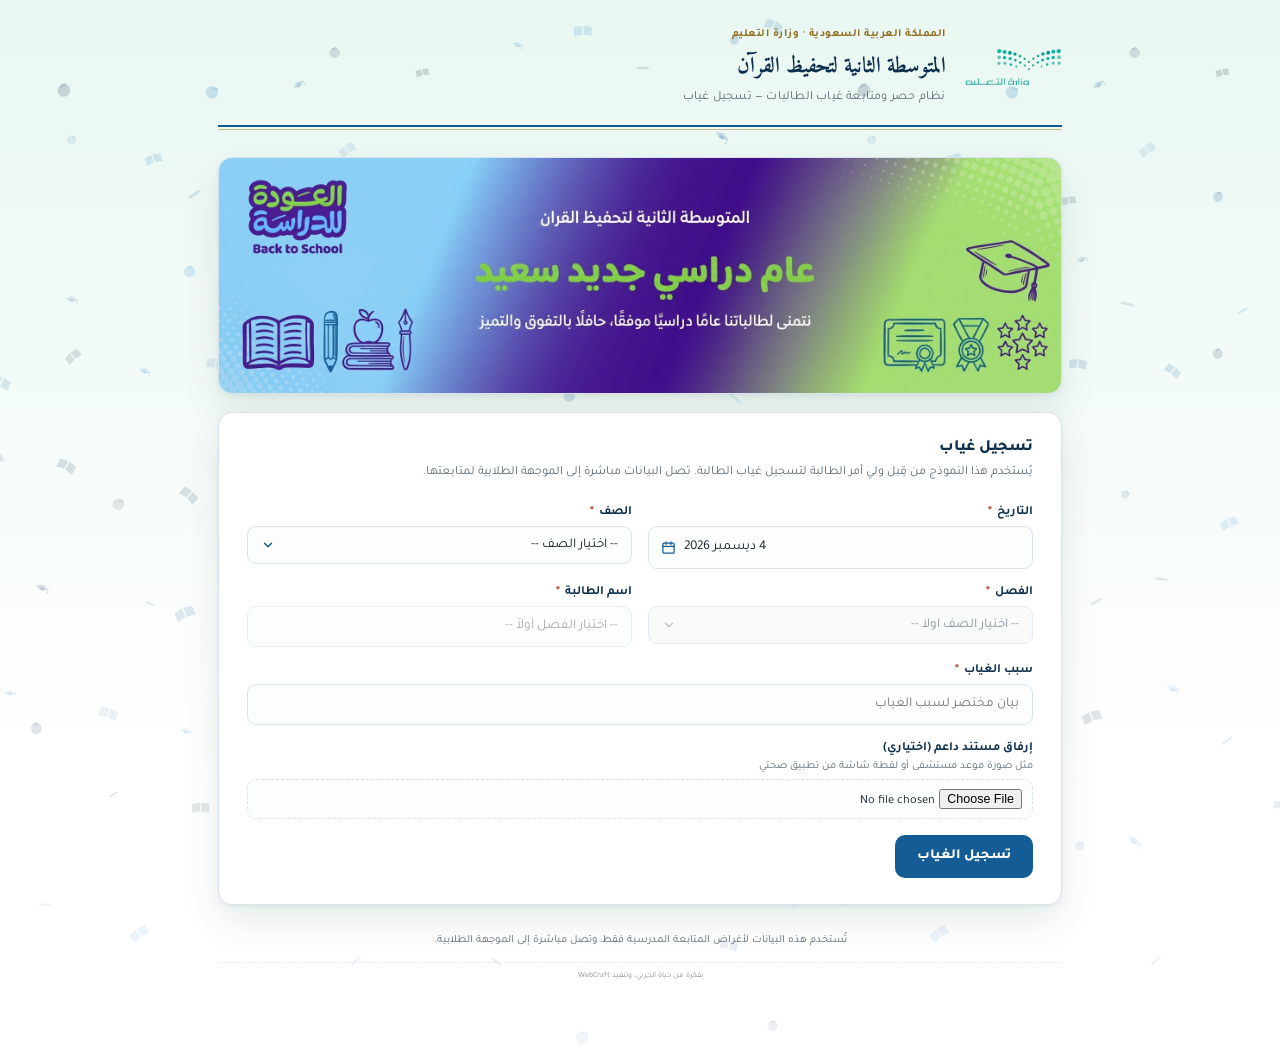
<file: index.html>
<!doctype html>
<html dir="rtl" lang="ar">
<head>
<meta charset="UTF-8" />
<meta name="viewport" content="width=device-width, initial-scale=1" />
<title>تسجيل غياب — المتوسطة الثانية لتحفيظ القرآن</title>
<link rel="stylesheet" href="style.css" />
</head>
<body>
<div class="shell">

  <div class="letterhead">
    <div class="letterhead-row">
      <div class="logo-slot">
        <img src="moe-logo.png" alt="شعار وزارة التعليم" onerror="this.style.display='none'; this.parentElement.classList.add('logo-missing');" />
        <span class="logo-fallback">شعار الوزارة</span>
      </div>
      <div class="letterhead-text">
        <div class="kicker">المملكة العربية السعودية · وزارة التعليم</div>
        <h1>المتوسطة الثانية لتحفيظ القرآن</h1>
        <p>نظام حصر ومتابعة غياب الطالبات — تسجيل غياب</p>
      </div>
    </div>
  </div>

  <div class="banner">
    <img src="banner.jpg" alt="إعلان" onerror="this.style.display='none'; this.parentElement.classList.add('banner-missing');" />
    <div class="banner-fallback">
      لإضافة إعلان أو صورة تهنئة (مثل العودة للمدارس أو اليوم الوطني)، ارفعي صورة باسم <code>banner.jpg</code> في نفس مجلد الملفات — تظهر هنا تلقائيًا بدون أي تعديل على الكود.
    </div>
  </div>

  <div class="card">
    <p class="card-title">تسجيل غياب</p>
    <p class="card-sub">يُستخدم هذا النموذج من قِبل ولي أمر الطالبة لتسجيل غياب الطالبة. تصل البيانات مباشرة إلى الموجهة الطلابية لمتابعتها.</p>

    <form id="absenceForm">
      <div class="grid-2">
        <div class="field">
          <label>التاريخ <span class="req">*</span></label>
          <div class="date-wrap">
            <input type="date" id="f-date" required />
            <span class="date-display" id="f-date-display"></span>
          </div>
        </div>
        <div class="field">
          <label>الصف <span class="req">*</span></label>
          <select id="f-grade" required>
            <option value="" disabled selected>-- اختيار الصف --</option>
            <option>الأول متوسط</option>
            <option>الثاني متوسط</option>
            <option>الثالث متوسط</option>
          </select>
        </div>
      </div>

      <div class="grid-2">
        <div class="field">
          <label>الفصل <span class="req">*</span></label>
          <select id="f-section" required disabled>
            <option value="" disabled selected>-- اختيار الصف أولاً --</option>
          </select>
        </div>
        <div class="field">
          <label>اسم الطالبة <span class="req">*</span></label>
          <div class="autocomplete-wrap">
            <input type="text" id="f-name" placeholder="-- اختيار الفصل أولاً --" autocomplete="off" disabled required />
            <ul class="autocomplete-list" id="f-name-list" hidden></ul>
          </div>
        </div>
      </div>

      <div class="field">
        <label>سبب الغياب <span class="req">*</span></label>
        <input type="text" id="f-reason" placeholder="بيان مختصر لسبب الغياب" required />
      </div>

      <div class="field">
        <label>إرفاق مستند داعم (اختياري)</label>
        <div class="hint">مثل صورة موعد مستشفى أو لقطة شاشة من تطبيق صحتي</div>
        <input type="file" id="f-file" accept="image/*,.pdf" />
      </div>

      <button type="submit" class="btn btn-primary" id="submitBtn">تسجيل الغياب</button>
      <div class="msg" id="formMsg"></div>
    </form>
  </div>

  <p class="footer-note">تُستخدم هذه البيانات لأغراض المتابعة المدرسية فقط، وتصل مباشرة إلى الموجهة الطلابية.</p>
  <p class="credit-line">بفكرة من حياة الحربي، وتنفيذ WebCraft</p>

</div>

<script src="students-data.js"></script>
<script>
  const APPS_SCRIPT_URL = "https://script.google.com/macros/s/AKfycbyKs6PFHj0TvR7MO9CaIAAigOxrbRRjBGvJsSbyWuMXu9aQC3a-05NVF-RVD-i2Nadb/exec";

  /* ---------- Date field: custom display (see style.css .date-wrap) ---------- */
  const dateInput = document.getElementById('f-date');
  const dateDisplay = document.getElementById('f-date-display');
  const ARABIC_MONTHS = ['يناير','فبراير','مارس','أبريل','مايو','يونيو','يوليو','أغسطس','سبتمبر','أكتوبر','نوفمبر','ديسمبر'];
  function updateDateDisplay(){
    const val = dateInput.value;
    if(!val){ dateDisplay.textContent = ''; return; }
    const [y, m, d] = val.split('-').map(Number);
    dateDisplay.textContent = `${d} ${ARABIC_MONTHS[m - 1]} ${y}`;
  }
  dateInput.addEventListener('input', updateDateDisplay);
  dateInput.addEventListener('change', updateDateDisplay);
  dateInput.value = new Date().toISOString().slice(0,10);
  updateDateDisplay();

  const SECTIONS_MAP = {
    'الأول متوسط': ['١', '٢'],
    'الثاني متوسط': ['١', '٢'],
    'الثالث متوسط': ['١', '٢']
  };
  const gradeSelect = document.getElementById('f-grade');
  const sectionSelect = document.getElementById('f-section');

  /* ---------- Name field: searchable autocomplete ---------- */
  const nameInput = document.getElementById('f-name');
  const nameList = document.getElementById('f-name-list');
  let currentNames = [];
  let activeIndex = -1;

  // normalize for friendlier matching: ignore alef/hamza & ta-marbuta variants
  function normalizeAr(s){
    return (s || '')
      .replace(/[أإآٱ]/g, 'ا')
      .replace(/ة/g, 'ه')
      .replace(/ى/g, 'ي')
      .trim();
  }

  function closeNameList(){
    nameList.hidden = true;
    nameList.innerHTML = '';
    activeIndex = -1;
  }

  function renderNameList(query){
    const nq = normalizeAr(query);
    const matches = nq
      ? currentNames.filter(n => normalizeAr(n).includes(nq))
      : currentNames;

    if(!matches.length){
      nameList.innerHTML = '<li class="autocomplete-empty">لا يوجد اسم مطابق</li>';
      nameList.hidden = false;
      activeIndex = -1;
      return;
    }

    nameList.innerHTML = matches.map((n, i) =>
      `<li role="option" data-name="${n.replace(/"/g,'&quot;')}" class="${i === activeIndex ? 'active' : ''}">${n}</li>`
    ).join('');
    nameList.hidden = false;
  }

  function selectName(name){
    nameInput.value = name;
    closeNameList();
    // optional convenience: auto-fill the matching "الفصل" if known
    const hint = (typeof STUDENT_SECTION_HINT !== 'undefined') ? STUDENT_SECTION_HINT[gradeSelect.value] : null;
    if(hint && hint[name] && sectionSelect && !sectionSelect.disabled){
      sectionSelect.value = hint[name];
    }
  }

  gradeSelect.addEventListener('change', () => {
    const sections = SECTIONS_MAP[gradeSelect.value] || [];
    sectionSelect.innerHTML = '<option value="" disabled selected>-- اختيار الفصل --</option>' +
      sections.map(s => `<option value="${s}">فصل ${s}</option>`).join('');
    sectionSelect.disabled = false;

    currentNames = (typeof STUDENTS_BY_GRADE !== 'undefined' && STUDENTS_BY_GRADE[gradeSelect.value]) || [];
    nameInput.value = '';
    nameInput.disabled = true;
    nameInput.placeholder = '-- اختيار الفصل أولاً --';
    closeNameList();
  });

  sectionSelect.addEventListener('change', () => {
    if(sectionSelect.value){
      nameInput.disabled = false;
      nameInput.placeholder = 'اكتب اسم الطالبة للبحث';
    }
  });

  nameInput.addEventListener('input', () => {
    activeIndex = -1;
    renderNameList(nameInput.value);
  });
  nameInput.addEventListener('focus', () => {
    if(!nameInput.disabled) renderNameList(nameInput.value);
  });

  nameList.addEventListener('mousedown', (e) => {
    const li = e.target.closest('li[data-name]');
    if(li) selectName(li.dataset.name);
  });

  nameInput.addEventListener('keydown', (e) => {
    if(nameList.hidden) return;
    const items = Array.from(nameList.querySelectorAll('li[data-name]'));
    if(!items.length) return;

    if(e.key === 'ArrowDown'){
      e.preventDefault();
      activeIndex = (activeIndex + 1) % items.length;
      renderNameList(nameInput.value);
    }else if(e.key === 'ArrowUp'){
      e.preventDefault();
      activeIndex = (activeIndex - 1 + items.length) % items.length;
      renderNameList(nameInput.value);
    }else if(e.key === 'Enter'){
      if(activeIndex >= 0){
        e.preventDefault();
        selectName(items[activeIndex].dataset.name);
      }
    }else if(e.key === 'Escape'){
      closeNameList();
    }
  });

  document.addEventListener('click', (e) => {
    if(!e.target.closest('.autocomplete-wrap')) closeNameList();
  });

  function fileToBase64(file){
    return new Promise((resolve, reject) => {
      const reader = new FileReader();
      reader.onload = () => resolve(reader.result.split(',')[1]);
      reader.onerror = () => reject(new Error('تعذّرت قراءة الملف'));
      reader.readAsDataURL(file);
    });
  }

  const form = document.getElementById('absenceForm');
  const submitBtn = document.getElementById('submitBtn');
  const formMsg = document.getElementById('formMsg');

  form.addEventListener('submit', async (e) => {
    e.preventDefault();
    formMsg.className = 'msg';

    const payload = {
      date: document.getElementById('f-date').value,
      grade: document.getElementById('f-grade').value,
      section: document.getElementById('f-section').value.trim(),
      studentName: document.getElementById('f-name').value.trim(),
      reason: document.getElementById('f-reason').value.trim(),
      fileBase64: '', fileName: '', fileMime: ''
    };

    const fileInput = document.getElementById('f-file');
    if(fileInput.files && fileInput.files[0]){
      try{
        const file = fileInput.files[0];
        payload.fileBase64 = await fileToBase64(file);
        payload.fileName = file.name;
        payload.fileMime = file.type || 'application/octet-stream';
      }catch(err){
        formMsg.textContent = 'تعذّرت قراءة الملف المرفق، حاول مرة أخرى أو تابع بدون إرفاق.';
        formMsg.classList.add('show','err');
        return;
      }
    }

    submitBtn.disabled = true;
    submitBtn.textContent = 'جارٍ الحفظ...';

    try{
      const res = await fetch(APPS_SCRIPT_URL, {
        method: 'POST',
        headers: { 'Content-Type': 'text/plain;charset=utf-8' },
        body: JSON.stringify(payload)
      });
      const result = await res.json();

      if(result.status === 'duplicate'){
        formMsg.textContent = 'هذا الغياب مسجَّل مسبقًا لنفس الطالبة في نفس التاريخ.';
        formMsg.classList.add('show','err');
        return;
      }
      if(result.status !== 'ok'){
        formMsg.textContent = 'تعذّر حفظ البيانات. يرجى المحاولة مرة أخرى.';
        formMsg.classList.add('show','err');
        return;
      }

      formMsg.textContent = 'تم تسجيل الغياب بنجاح. شكرًا للتعاون.';
      formMsg.classList.add('show','ok');
      form.reset();
      dateInput.value = new Date().toISOString().slice(0,10);
      updateDateDisplay();
      sectionSelect.innerHTML = '<option value="" disabled selected>-- اختيار الصف أولاً --</option>';
      sectionSelect.disabled = true;
      nameInput.value = '';
      nameInput.disabled = true;
      nameInput.placeholder = '-- اختيار الفصل أولاً --';
      currentNames = [];
      closeNameList();
    }catch(err){
      formMsg.textContent = 'تعذّر إرسال البيانات. يرجى التحقق من الاتصال والمحاولة مرة أخرى.';
      formMsg.classList.add('show','err');
    }finally{
      submitBtn.disabled = false;
      submitBtn.textContent = 'تسجيل الغياب';
    }
  });
</script>
</body>
</html>
</file>
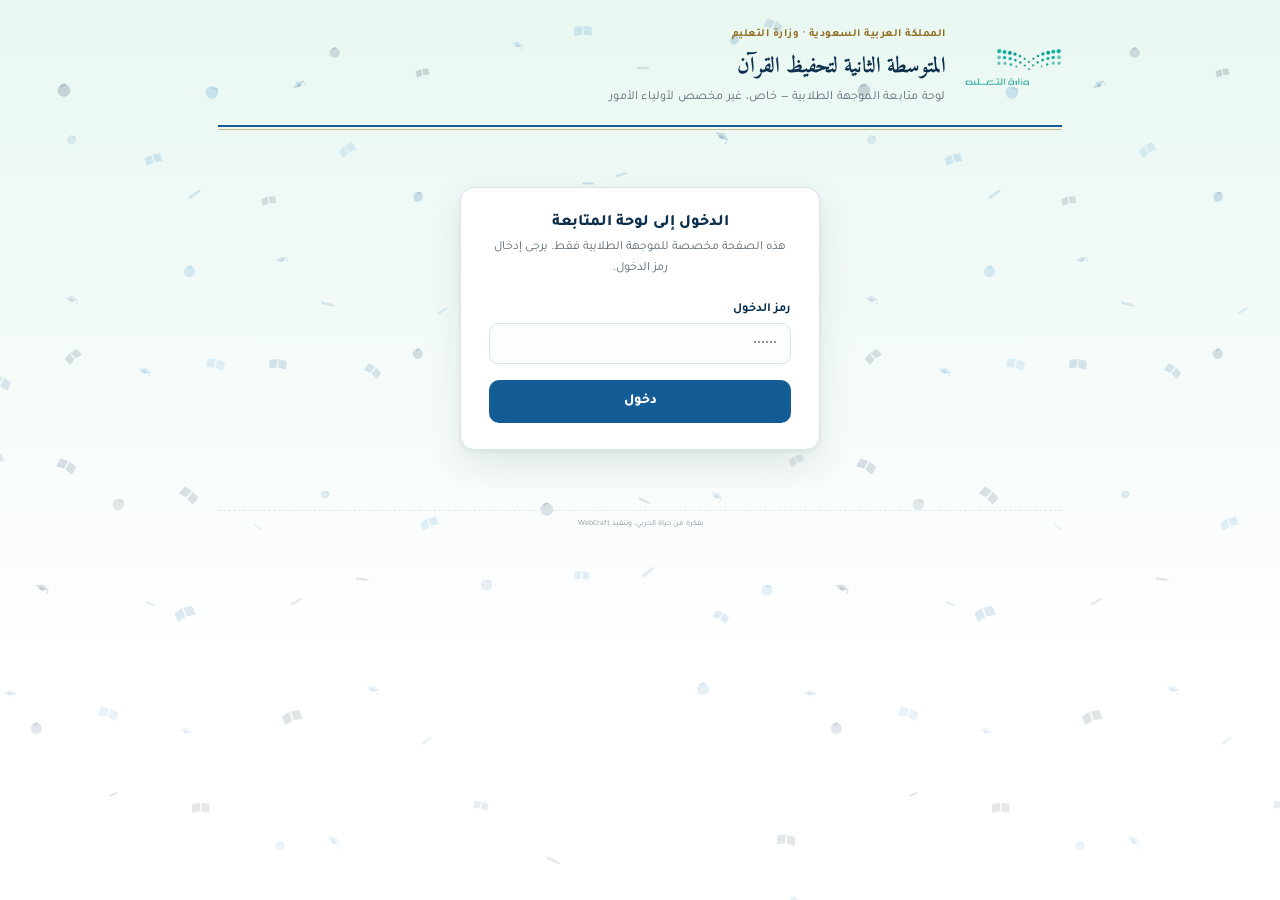
<file: dashboard.html>
<!doctype html>
<html dir="rtl" lang="ar">
<head>
<meta charset="UTF-8" />
<meta name="viewport" content="width=device-width, initial-scale=1" />
<title>لوحة المتابعة — المتوسطة الثانية لتحفيظ القرآن</title>
<link rel="stylesheet" href="style.css" />
<style>
  .stats-grid{ display:grid; grid-template-columns:repeat(4,1fr); gap:12px; margin-bottom:18px; }
  @media (max-width:700px){ .stats-grid{ grid-template-columns:repeat(2,1fr); } }
  .stat-card{ background:var(--paper); border:1px solid var(--line); border-radius:12px; padding:15px 17px; box-shadow:var(--shadow); }
  .stat-card .value{ font-size:24px; font-weight:800; color:var(--forest-900); }
  .stat-card .label{ font-size:11.5px; color:var(--ink-soft); margin-top:2px; }

  .filters-row{ display:flex; gap:10px; flex-wrap:wrap; margin-bottom:16px; }
  .filters-row input, .filters-row select{
    font-family:inherit; font-size:13px; padding:10px 12px; border-radius:9px;
    border:1px solid var(--line); background:var(--paper);
  }
  .filters-row input{ flex:1; min-width:180px; }

  .legend{ display:flex; gap:14px; flex-wrap:wrap; margin-bottom:16px; font-size:11.5px; color:var(--ink-soft); }
  .legend-item{ display:flex; align-items:center; gap:6px; }
  .dot{ width:9px; height:9px; border-radius:50%; display:inline-block; }
  .dot.g{ background:var(--green); } .dot.y{ background:var(--yellow); }
  .dot.o{ background:var(--orange); } .dot.r{ background:var(--red); }

  .empty-state{
    text-align:center; padding:44px 20px; color:var(--ink-soft);
    background: repeating-linear-gradient(var(--paper), var(--paper) 27px, #EEF6F3 28px);
    border:1px dashed var(--line); border-radius:14px;
  }
  .empty-state .big{ font-size:15px; font-weight:800; color:var(--forest-900); margin-bottom:6px; }
  .loading{ text-align:center; padding:40px; color:var(--ink-soft); font-size:13px; }

  .student-list{ display:flex; flex-direction:column; gap:10px; }
  .student-card{
    background:var(--paper); border:1px solid var(--line); border-radius:12px;
    border-right: 6px solid var(--status-color, var(--green));
    padding:15px 17px; box-shadow:var(--shadow);
  }
  .student-card-head{ display:flex; justify-content:space-between; align-items:flex-start; gap:10px; cursor:pointer; }
  .student-name{ font-size:14.5px; font-weight:800; color:var(--forest-900); }
  .student-meta{ font-size:12px; color:var(--ink-soft); margin-top:2px; }
  .status-badge{ display:flex; align-items:center; gap:6px; font-size:12px; font-weight:800; padding:5px 11px; border-radius:999px; white-space:nowrap; }
  .status-badge.g{ background:var(--green-bg); color:var(--green); }
  .status-badge.y{ background:var(--yellow-bg); color:var(--yellow); }
  .status-badge.o{ background:var(--orange-bg); color:var(--orange); }
  .status-badge.r{ background:var(--red-bg); color:var(--red); }

  .counts-row{ display:flex; gap:8px; flex-wrap:wrap; margin-top:10px; }
  .count-pill{ font-size:11.5px; background:#EFF6F3; border:1px solid var(--line); padding:4px 10px; border-radius:999px; color:var(--ink-soft); }
  .count-pill b{ color:var(--ink); }

  .details-panel{ display:none; margin-top:12px; padding-top:12px; border-top:1px dashed var(--line); }
  .details-panel.open{ display:block; }
  .history-item{ font-size:12px; padding:8px 0; border-bottom:1px solid #EEF3F1; }
  .history-item:last-child{ border-bottom:none; }
  .history-item .h-top{ display:flex; justify-content:space-between; align-items:center; font-weight:700; }
  .history-item .h-actions{ display:flex; align-items:center; gap:8px; font-weight:400; }
  .history-item .h-reason{ color:var(--ink-soft); margin-top:2px; }
  .history-item a{ color:var(--forest-500); font-weight:700; }
  .delete-btn{
    font-family:inherit; font-size:10.5px; color:var(--red); background:none;
    border:1px solid var(--red-bg); padding:3px 9px; border-radius:999px; cursor:pointer;
  }
  .delete-btn:hover{ background:var(--red-bg); }

  .toggle-caret{ font-size:11px; color:var(--ink-soft); margin-inline-start:6px; }
  .section-title{ font-size:13px; font-weight:800; color:var(--forest-900); margin:24px 0 10px; }

  .class-bars{ display:flex; flex-direction:column; gap:8px; }
  .class-bar-row{ display:flex; align-items:center; gap:10px; font-size:12.5px; }
  .class-bar-label{ width:130px; flex-shrink:0; color:var(--ink-soft); }
  .class-bar-track{ flex:1; background:#EEF3F1; border-radius:6px; height:10px; overflow:hidden; }
  .class-bar-fill{ height:100%; background:var(--gold); border-radius:6px; }
  .class-bar-count{ width:22px; text-align:left; font-weight:700; }

  .danger-zone{ margin-top:26px; text-align:center; }
  .danger-link{ font-size:11.5px; color:var(--ink-soft); background:none; border:none; cursor:pointer; text-decoration:underline; font-family:inherit; }
  .confirm-box{ display:none; margin-top:10px; background:var(--red-bg); border:1px solid #F1CFC6; border-radius:10px; padding:12px 14px; font-size:12.5px; color:var(--red); }
  .confirm-box.show{ display:block; }
  .confirm-box .actions{ display:flex; gap:8px; justify-content:center; margin-top:8px; }
  .confirm-box button{ font-family:inherit; font-size:12px; font-weight:700; padding:7px 15px; border-radius:8px; border:none; cursor:pointer; }
  .confirm-yes{ background:var(--red); color:#fff; }
  .confirm-no{ background:#fff; border:1px solid var(--line) !important; color:var(--ink); }

  .gate{ max-width:360px; margin: 60px auto; text-align:center; }
  .gate .field{ text-align:right; }
  .gate-msg{ font-size:12.5px; color:var(--red); margin-top:10px; display:none; }
  .gate-msg.show{ display:block; }
  .hidden{ display:none !important; }
</style>
</head>
<body>
<div class="shell">

  <div class="letterhead">
    <div class="letterhead-row">
      <div class="logo-slot">
        <img src="moe-logo.png" alt="شعار وزارة التعليم" onerror="this.style.display='none'; this.parentElement.classList.add('logo-missing');" />
        <span class="logo-fallback">شعار الوزارة</span>
      </div>
      <div class="letterhead-text">
        <div class="kicker">المملكة العربية السعودية · وزارة التعليم</div>
        <h1>المتوسطة الثانية لتحفيظ القرآن</h1>
        <p>لوحة متابعة الموجهة الطلابية — خاص، غير مخصص لأولياء الأمور</p>
      </div>
    </div>
  </div>

  <div class="card gate" id="gateCard">
    <p class="card-title">الدخول إلى لوحة المتابعة</p>
    <p class="card-sub">هذه الصفحة مخصصة للموجهة الطلابية فقط. يرجى إدخال رمز الدخول.</p>
    <div class="field">
      <label>رمز الدخول</label>
      <input type="text" id="pinInput" placeholder="••••••" />
    </div>
    <button class="btn btn-primary" id="gateBtn" style="width:100%;">دخول</button>
    <div class="gate-msg" id="gateMsg">رمز الدخول غير صحيح، يرجى المحاولة مرة أخرى.</div>
  </div>

  <div id="dashboardWrap" class="hidden">

    <div class="stats-grid" id="statsGrid">
      <div class="stat-card"><div class="value">—</div><div class="label">غياب اليوم</div></div>
      <div class="stat-card"><div class="value">—</div><div class="label">غياب هذا الأسبوع</div></div>
      <div class="stat-card"><div class="value">—</div><div class="label">غياب هذا الشهر</div></div>
      <div class="stat-card"><div class="value">—</div><div class="label">إجمالي الطالبات المسجَّلات</div></div>
    </div>

    <div class="legend">
      <span class="legend-item"><span class="dot g"></span> متابعة عادية (١–٢ يوم)</span>
      <span class="legend-item"><span class="dot y"></span> تحتاج انتباهًا (٣–٤ أيام)</span>
      <span class="legend-item"><span class="dot o"></span> تحتاج متابعة من الموجهة (٥–٩ أيام)</span>
      <span class="legend-item"><span class="dot r"></span> تحتاج إجراء عاجل (١٠ أيام فأكثر)</span>
    </div>

    <div class="filters-row">
      <input type="text" id="searchInput" placeholder="بحث باسم الطالبة..." />
      <select id="gradeFilter">
        <option value="">كل الصفوف</option>
        <option>الأول متوسط</option>
        <option>الثاني متوسط</option>
        <option>الثالث متوسط</option>
      </select>
      <select id="statusFilter">
        <option value="">كل الحالات</option>
        <option value="g">🟢 عادية</option>
        <option value="y">🟡 تحتاج انتباهًا</option>
        <option value="o">🟠 تحتاج متابعة</option>
        <option value="r">🔴 عاجلة</option>
      </select>
      <button class="btn btn-ghost" id="refreshBtn">↻ تحديث</button>
    </div>

    <div id="dashBody"><div class="loading">جارٍ تحميل البيانات...</div></div>

    <p class="section-title">الفصول الأكثر غيابًا</p>
    <div class="card" style="padding:16px 18px;">
      <div class="class-bars" id="classBars"><div class="loading" style="padding:10px;">...</div></div>
    </div>

    <div class="danger-zone">
      <button class="danger-link" id="resetLink">مسح جميع البيانات المسجَّلة</button>
      <div class="confirm-box" id="confirmBox">
        هذا الإجراء سيحذف كل السجلات نهائيًا من مصدر البيانات ولا يمكن التراجع عنه. يرجى التأكيد.
        <div class="actions">
          <button class="confirm-yes" id="confirmYes">تأكيد الحذف</button>
          <button class="confirm-no" id="confirmNo">إلغاء</button>
        </div>
      </div>
    </div>
  </div>

  <p class="credit-line">بفكرة من حياة الحربي، وتنفيذ WebCraft</p>

</div>

<script>
  const APPS_SCRIPT_URL = "https://script.google.com/macros/s/AKfycbyKs6PFHj0TvR7MO9CaIAAigOxrbRRjBGvJsSbyWuMXu9aQC3a-05NVF-RVD-i2Nadb/exec";

  let ACCESS_KEY = '';
  let allRecords = [];
  let refreshInterval = null;

  const gateCard = document.getElementById('gateCard');
  const dashboardWrap = document.getElementById('dashboardWrap');
  const pinInput = document.getElementById('pinInput');
  const gateMsg = document.getElementById('gateMsg');

  document.getElementById('gateBtn').addEventListener('click', tryUnlock);
  pinInput.addEventListener('keydown', (e) => { if(e.key === 'Enter') tryUnlock(); });

  async function tryUnlock(){
    const pin = pinInput.value.trim();
    if(!pin) return;
    gateMsg.classList.remove('show');
    const ok = await loadDashboard(pin);
    if(ok){
      ACCESS_KEY = pin;
      gateCard.classList.add('hidden');
      dashboardWrap.classList.remove('hidden');
      if(refreshInterval) clearInterval(refreshInterval);
      refreshInterval = setInterval(() => loadDashboard(ACCESS_KEY), 20000);
    }else{
      gateMsg.classList.add('show');
    }
  }

  function daysAgo(dateStr){
    return Math.floor((new Date() - new Date(dateStr)) / 86400000);
  }

  function statusFor(total){
    if(total >= 10) return { level:'r', label:'تحتاج إجراء عاجل', color:'var(--red)' };
    if(total >= 5)  return { level:'o', label:'تحتاج متابعة من الموجهة', color:'var(--orange)' };
    if(total >= 3)  return { level:'y', label:'تحتاج انتباهًا', color:'var(--yellow)' };
    return { level:'g', label:'متابعة عادية', color:'var(--green)' };
  }

  function groupByStudent(records){
    const map = {};
    records.forEach(r => {
      const key = r.studentName + '|' + r.grade + '|' + r.section;
      if(!map[key]) map[key] = { studentName:r.studentName, grade:r.grade, section:r.section, items:[] };
      map[key].items.push(r);
    });
    return Object.values(map).map(s => {
      const documented = s.items.filter(i => i.fileUrl);
      const undocumented = s.items.filter(i => !i.fileUrl);
      const sorted = [...s.items].sort((a,b) => new Date(b.date) - new Date(a.date));
      return {
        ...s,
        totalAbsences: s.items.length,
        documentedCount: documented.length,
        undocumentedCount: undocumented.length,
        lastDate: sorted[0] ? sorted[0].date : null,
        history: sorted,
        status: statusFor(s.items.length)
      };
    });
  }

  function renderStats(records){
    const today = new Date().toISOString().slice(0,10);
    const todayCount = records.filter(r => r.date === today).length;
    const weekCount = records.filter(r => daysAgo(r.date) <= 7 && daysAgo(r.date) >= 0).length;
    const monthCount = records.filter(r => daysAgo(r.date) <= 30 && daysAgo(r.date) >= 0).length;
    const studentSet = new Set(records.map(r => r.studentName + '|' + r.grade + '|' + r.section));
    const cards = document.querySelectorAll('#statsGrid .stat-card .value');
    cards[0].textContent = todayCount;
    cards[1].textContent = weekCount;
    cards[2].textContent = monthCount;
    cards[3].textContent = studentSet.size;
  }

  function renderClassBars(records){
    const counts = {};
    records.forEach(r => {
      const key = r.grade + ' - فصل ' + r.section;
      counts[key] = (counts[key] || 0) + 1;
    });
    const entries = Object.entries(counts).sort((a,b) => b[1]-a[1]).slice(0,6);
    const wrap = document.getElementById('classBars');
    if(entries.length === 0){
      wrap.innerHTML = '<p style="font-size:12.5px;color:var(--ink-soft);margin:0;">لا توجد بيانات كافية بعد.</p>';
      return;
    }
    const max = Math.max(...entries.map(e => e[1]));
    wrap.innerHTML = entries.map(([label, count]) => `
      <div class="class-bar-row">
        <div class="class-bar-label">${label}</div>
        <div class="class-bar-track"><div class="class-bar-fill" style="width:${(count/max*100).toFixed(0)}%"></div></div>
        <div class="class-bar-count">${count}</div>
      </div>`).join('');
  }

  function escapeHtml(str){
    const div = document.createElement('div');
    div.textContent = str || '';
    return div.innerHTML;
  }

  function renderStudentList(){
    const search = document.getElementById('searchInput').value.trim();
    const gradeFilter = document.getElementById('gradeFilter').value;
    const statusFilterVal = document.getElementById('statusFilter').value;
    const dashBody = document.getElementById('dashBody');

    if(allRecords.length === 0){
      dashBody.innerHTML = `<div class="empty-state"><div class="big">لا توجد بيانات غياب مسجلة بعد</div><div>بمجرد أن يبدأ أولياء الأمور بتعبئة النموذج، ستظهر بيانات الطالبات هنا.</div></div>`;
      return;
    }

    let students = groupByStudent(allRecords);
    if(search) students = students.filter(s => s.studentName.includes(search));
    if(gradeFilter) students = students.filter(s => s.grade === gradeFilter);
    if(statusFilterVal) students = students.filter(s => s.status.level === statusFilterVal);
    students.sort((a,b) => b.totalAbsences - a.totalAbsences);

    if(students.length === 0){
      dashBody.innerHTML = `<div class="empty-state"><div class="big">لا نتائج مطابقة</div><div>يمكن تعديل البحث أو الفلاتر.</div></div>`;
      return;
    }

    dashBody.innerHTML = `<div class="student-list">${students.map((s, idx) => `
      <div class="student-card" style="--status-color:${s.status.color}">
        <div class="student-card-head" onclick="toggleDetails(${idx})">
          <div>
            <div class="student-name">${escapeHtml(s.studentName)}</div>
            <div class="student-meta">${escapeHtml(s.grade)} — فصل ${escapeHtml(s.section)} ${s.lastDate ? '· آخر غياب: ' + s.lastDate : ''}</div>
          </div>
          <div class="status-badge ${s.status.level}">${s.status.label}<span class="toggle-caret">▾</span></div>
        </div>
        <div class="counts-row">
          <span class="count-pill">إجمالي الغياب: <b>${s.totalAbsences}</b></span>
          <span class="count-pill">موثّق بمرفق: <b>${s.documentedCount}</b></span>
          <span class="count-pill">بدون مرفق: <b>${s.undocumentedCount}</b></span>
        </div>
        <div class="details-panel" id="details-${idx}">
          ${s.history.map(h => `
            <div class="history-item">
              <div class="h-top">
                <span>${h.date}</span>
                <span class="h-actions">
                  ${h.fileUrl ? `<a href="${h.fileUrl}" target="_blank" rel="noopener">عرض المرفق</a>` : ''}
                  <button class="delete-btn" onclick="deleteRecord('${h.id}')">حذف</button>
                </span>
              </div>
              <div class="h-reason">${escapeHtml(h.reason)}</div>
            </div>`).join('')}
        </div>
      </div>`).join('')}</div>`;
  }

  function toggleDetails(idx){
    const panel = document.getElementById('details-' + idx);
    if(panel) panel.classList.toggle('open');
  }
  window.toggleDetails = toggleDetails;

  async function deleteRecord(id){
    if(!confirm('هل تريدين حذف هذا التسجيل؟ لا يمكن التراجع عن هذا الإجراء.')) return;
    try{
      const res = await fetch(APPS_SCRIPT_URL, {
        method: 'POST',
        headers: { 'Content-Type': 'text/plain;charset=utf-8' },
        body: JSON.stringify({ action: 'delete', key: ACCESS_KEY, id })
      });
      const result = await res.json();
      if(result.status === 'ok'){
        loadDashboard(ACCESS_KEY);
      }else{
        alert('تعذّر حذف التسجيل، يرجى المحاولة مرة أخرى.');
      }
    }catch(e){
      alert('تعذّر حذف التسجيل، يرجى التحقق من الاتصال.');
    }
  }
  window.deleteRecord = deleteRecord;

  async function loadDashboard(pin){
    try{
      const url = APPS_SCRIPT_URL + '?key=' + encodeURIComponent(pin);
      const res = await fetch(url);
      const data = await res.json();
      if(data.status !== 'ok') return false;
      allRecords = data.records || [];
      renderStats(allRecords);
      renderClassBars(allRecords);
      renderStudentList();
      return true;
    }catch(err){
      return false;
    }
  }

  document.getElementById('refreshBtn')?.addEventListener('click', () => loadDashboard(ACCESS_KEY));
  document.getElementById('searchInput')?.addEventListener('input', renderStudentList);
  document.getElementById('gradeFilter')?.addEventListener('change', renderStudentList);
  document.getElementById('statusFilter')?.addEventListener('change', renderStudentList);

  const resetLink = document.getElementById('resetLink');
  const confirmBox = document.getElementById('confirmBox');
  resetLink?.addEventListener('click', () => confirmBox.classList.add('show'));
  document.getElementById('confirmNo')?.addEventListener('click', () => confirmBox.classList.remove('show'));
  document.getElementById('confirmYes')?.addEventListener('click', async () => {
    try{
      await fetch(APPS_SCRIPT_URL, {
        method: 'POST',
        mode: 'no-cors',
        headers: { 'Content-Type': 'text/plain;charset=utf-8' },
        body: JSON.stringify({ action: 'reset', key: ACCESS_KEY })
      });
      confirmBox.classList.remove('show');
      setTimeout(() => loadDashboard(ACCESS_KEY), 800);
    }catch(e){
      alert('تعذّر حذف البيانات، يرجى المحاولة مرة أخرى.');
    }
  });
</script>
</body>
</html>
</file>
<file: style.css>
@import url('https://fonts.googleapis.com/css2?family=Amiri:wght@400;700&family=Tajawal:wght@400;500;700;800&display=swap');

:root{
  --bg: #F3F7FB;
  --paper: #FFFFFF;
  --ink: #14202B;
  --ink-soft: #5B6B78;
  --line: #D9E3EE;
  --forest-900: #0B2F4D;
  --forest-700: #145C96;
  --forest-500: #2E86C6;
  --forest-050: #E5F0FA;
  --gold: #B08628;
  --gold-dark: #8F6D1E;
  --gold-050: #FBF3E0;
  --green:#3E8E52; --green-bg:#E9F5EB;
  --yellow:#B4842A; --yellow-bg:#FBF0D9;
  --orange:#C97A2E; --orange-bg:#FBEADB;
  --red:#B23A2A; --red-bg:#FBEAE6;
  --shadow: 0 1px 2px rgba(11,47,77,0.05), 0 10px 26px rgba(11,47,77,0.06);
  --dot-color: rgba(21,92,150,0.08);
}

*{ box-sizing:border-box; }
html,body{ margin:0; padding:0; }
body{
  font-family:'Tajawal','Segoe UI',Tahoma,sans-serif;
  background-image:
    url("[data-uri]"),
    linear-gradient(180deg, #E9F7F1 0%, #F1FAF7 30%, #FFFFFF 75%);
  background-size: 800px 2200px, 100% 100%;
  background-repeat: repeat-x, no-repeat;
  background-position: top center, top center;
  color: var(--ink);
  min-height:100vh;
}

.shell{ max-width: 880px; margin:0 auto; padding: 0 18px 60px; }

/* ---------- Letterhead ---------- */
.letterhead{
  padding: 28px 0 20px;
  border-bottom: 2px solid var(--forest-700);
  margin-bottom: 30px;
  position: relative;
}
.letterhead::after{
  content:'';
  position:absolute; right:0; left:0; bottom:-5px;
  height:1px; background: var(--gold);
  opacity:.55;
}
.letterhead-row{
  display:flex; align-items:center; gap:18px;
}
.logo-slot{
  height:38px; width:auto; max-width:130px; flex-shrink:0;
  display:flex; align-items:center; justify-content:center;
}
.logo-slot img{ height:100%; width:auto; max-width:130px; object-fit:contain; }
.logo-fallback{
  display:none; font-size:9px; line-height:1.4; text-align:center;
  color: var(--ink-soft); border:1px dashed var(--line); border-radius:8px;
  padding:6px 10px; align-items:center; justify-content:center;
}
.logo-missing .logo-fallback{ display:flex; }
.logo-missing img{ display:none; }
.letterhead-text{ flex:1; }
.letterhead h1{
  font-family:'Amiri', serif;
  font-size: 22px; font-weight:700;
  color: var(--forest-900);
  margin: 0 0 4px;
}
.letterhead p{
  font-size: 12.5px; letter-spacing:.2px;
  color: var(--ink-soft);
  margin:0;
}
.letterhead .kicker{
  font-size:11px; color: var(--gold-dark); font-weight:700;
  letter-spacing:.5px;
  margin-bottom:6px;
}

/* ---------- Credit line ---------- */
.credit-line{
  text-align:center; font-size:8px; color: var(--ink-soft);
  opacity:.7; margin-top:6px; padding-top:8px; border-top:1px dashed var(--line);
}

/* ---------- Banner / Announcement ---------- */
.banner{
  border-radius: 14px;
  overflow: hidden;
  border: 1px solid var(--line);
  background: var(--paper);
  box-shadow: 0 2px 4px rgba(10,61,51,0.06), 0 16px 36px rgba(10,61,51,0.10);
  margin-bottom: 18px;
}
.banner img{ display:block; width:100%; height:auto; }
.banner-fallback{
  display:none; padding: 26px 16px; text-align:center;
  font-size:12.5px; line-height:1.8; color: var(--ink-soft);
  border:1px dashed var(--line); border-radius:14px; background:#FBFEFD;
}
.banner-fallback code{
  background: var(--forest-050); color: var(--forest-900);
  padding:2px 7px; border-radius:6px; font-family:inherit; font-weight:700;
}
.banner-missing .banner-fallback{ display:block; }
.banner-missing img{ display:none; }

/* ---------- Card ---------- */
.card{
  background: var(--paper);
  border:1px solid var(--line);
  border-radius: 14px;
  padding: 26px 28px;
  box-shadow: 0 2px 4px rgba(10,61,51,0.06), 0 16px 36px rgba(10,61,51,0.10);
}
.card + .card{ margin-top:18px; }
.card-title{
  font-size:16px; font-weight:800; color: var(--forest-900);
  margin:0 0 4px;
}
.card-sub{
  font-size:12.5px; color: var(--ink-soft); margin:0 0 22px;
  line-height:1.7;
}

/* ---------- Form fields ---------- */
.grid-2{ display:grid; grid-template-columns:1fr 1fr; gap:16px; }
@media (max-width:600px){ .grid-2{ grid-template-columns:1fr; } }

.field{ display:flex; flex-direction:column; gap:6px; margin-bottom:16px; min-width:0; }
.field label{ font-size:12.5px; font-weight:700; color: var(--forest-900); }
.field label .req{ color: var(--red); margin-inline-start:2px; }
.field .hint{ font-size:11px; color: var(--ink-soft); margin-top:-2px; }

.field input[type=text], .field input[type=date], .field select, .field textarea{
  font-family:inherit; font-size:13.5px; padding:11px 13px;
  border-radius:9px; border:1px solid var(--line);
  background:#FBFEFD; color: var(--ink); outline:none;
  width:100%; min-width:0; box-sizing:border-box;
  -webkit-appearance:none; appearance:none;
}
.field input:disabled{ opacity:.6; cursor:not-allowed; }

/* ---------- Date field (custom display) ----------
   iOS/Android render the native date value with their own font size,
   alignment and formatting, ignoring our CSS. Rather than fighting that
   (which breaks again on OS updates), we keep the native <input type=date>
   fully functional but invisible, and show our own styled text on top —
   this looks and behaves identically on every device. */
.date-wrap{ position:relative; }
.date-wrap input[type=date]{
  position:relative; z-index:1; max-width:100%;
  background:transparent;
  color:transparent; -webkit-text-fill-color:transparent;
  cursor:pointer;
}
.date-wrap input[type=date]::-webkit-datetime-edit{ color:transparent; -webkit-text-fill-color:transparent; }
.date-wrap input[type=date]::-webkit-calendar-picker-indicator{
  position:absolute; inset:0; width:100%; height:100%; margin:0; padding:0;
  opacity:0; cursor:pointer;
}
.date-display{
  position:absolute; inset:0; z-index:0;
  display:flex; align-items:center; justify-content:flex-end;
  padding:11px 13px; padding-left:36px;
  border-radius:9px; background-color:#FBFEFD;
  font-family:inherit; font-size:13.5px; color: var(--ink);
  pointer-events:none; white-space:nowrap; overflow:hidden;
  background-image: url("data:image/svg+xml;utf8,<svg xmlns='http://www.w3.org/2000/svg' width='15' height='15' viewBox='0 0 24 24' fill='none' stroke='%23145C96' stroke-width='2' stroke-linecap='round' stroke-linejoin='round'><rect x='3' y='5' width='18' height='16' rx='2'/><path d='M16 3v4M8 3v4M3 10h18'/></svg>");
  background-repeat:no-repeat;
  background-position: left 13px center;
}

/* ---------- Name field (searchable autocomplete) ---------- */
.autocomplete-wrap{ position:relative; }
.autocomplete-list{
  position:absolute; z-index:20; top:calc(100% + 6px); right:0; left:0;
  margin:0; padding:6px; list-style:none;
  max-height:230px; overflow-y:auto;
  background:var(--paper); border:1px solid var(--line); border-radius:10px;
  box-shadow: 0 6px 20px rgba(10,61,51,0.14);
}
.autocomplete-list li{
  padding:9px 11px; border-radius:7px; font-size:13.5px;
  color:var(--ink); cursor:pointer;
}
.autocomplete-list li:hover, .autocomplete-list li.active{
  background: var(--forest-050); color: var(--forest-900); font-weight:700;
}
.autocomplete-list li.autocomplete-empty{
  color: var(--ink-soft); cursor:default; text-align:center;
}
.autocomplete-list li.autocomplete-empty:hover{ background:transparent; font-weight:400; }

.field select{
  appearance:none; -webkit-appearance:none; -moz-appearance:none;
  cursor:pointer;
  background-image: url("data:image/svg+xml;utf8,<svg xmlns='http://www.w3.org/2000/svg' width='14' height='14' viewBox='0 0 24 24' fill='none' stroke='%23145C96' stroke-width='2.5' stroke-linecap='round' stroke-linejoin='round'><polyline points='6 9 12 15 18 9'></polyline></svg>");
  background-repeat:no-repeat;
  background-position: left 13px center;
  padding-left: 34px;
}
.field select:disabled{
  background-image: url("data:image/svg+xml;utf8,<svg xmlns='http://www.w3.org/2000/svg' width='14' height='14' viewBox='0 0 24 24' fill='none' stroke='%23A7B3AD' stroke-width='2.5' stroke-linecap='round' stroke-linejoin='round'><polyline points='6 9 12 15 18 9'></polyline></svg>");
  color: var(--ink-soft); cursor:not-allowed; background-color:#F7F9F8;
}
.field input:focus, .field select:focus, .field textarea:focus{
  border-color: var(--forest-500);
  box-shadow: 0 0 0 3px var(--forest-050);
}
.field textarea{ resize:vertical; min-height:70px; font-family:inherit; }

.field input[type=file]{
  font-family:inherit; font-size:12.5px; padding:9px 10px;
  border:1px dashed var(--line); border-radius:9px; background:#FBFEFD;
}

.radio-row{ display:flex; gap:10px; flex-wrap:wrap; }
.radio-chip{
  display:flex; align-items:center; gap:6px;
  border:1px solid var(--line); padding:9px 15px; border-radius:999px;
  cursor:pointer; font-size:13px; background:#FBFEFD;
  transition:border-color .15s, background .15s;
}
.radio-chip input{ accent-color: var(--forest-700); }
.radio-chip.checked{ border-color: var(--forest-500); background: var(--forest-050); font-weight:700; }

/* ---------- Buttons ---------- */
.btn{
  font-family:inherit; cursor:pointer; border:none; border-radius:10px;
  font-size:14px; font-weight:800; padding:13px 22px;
}
.btn-primary{ background: var(--forest-700); color:#fff; }
.btn-primary:disabled{ opacity:.55; cursor:not-allowed; }
.btn-primary:hover:not(:disabled){ background: var(--forest-900); }
.btn-ghost{ background:transparent; color:var(--forest-700); border:1px solid var(--line); }
.btn-ghost:hover{ background:var(--forest-050); }
.btn-gold{ background: var(--gold); color:#fff; }
.btn-gold:hover{ background: var(--gold-dark); }

.msg{ margin-top:16px; padding:12px 15px; border-radius:9px; font-size:13px; font-weight:700; display:none; }
.msg.show{ display:block; }
.msg.ok{ background: var(--green-bg); color: var(--green); border:1px solid #CBE7CF; }
.msg.err{ background: var(--red-bg); color: var(--red); border:1px solid #F1CFC6; }

.footer-note{
  text-align:center; font-size:11px; color:var(--ink-soft);
  margin-top:26px; line-height:1.8;
}
</file>
